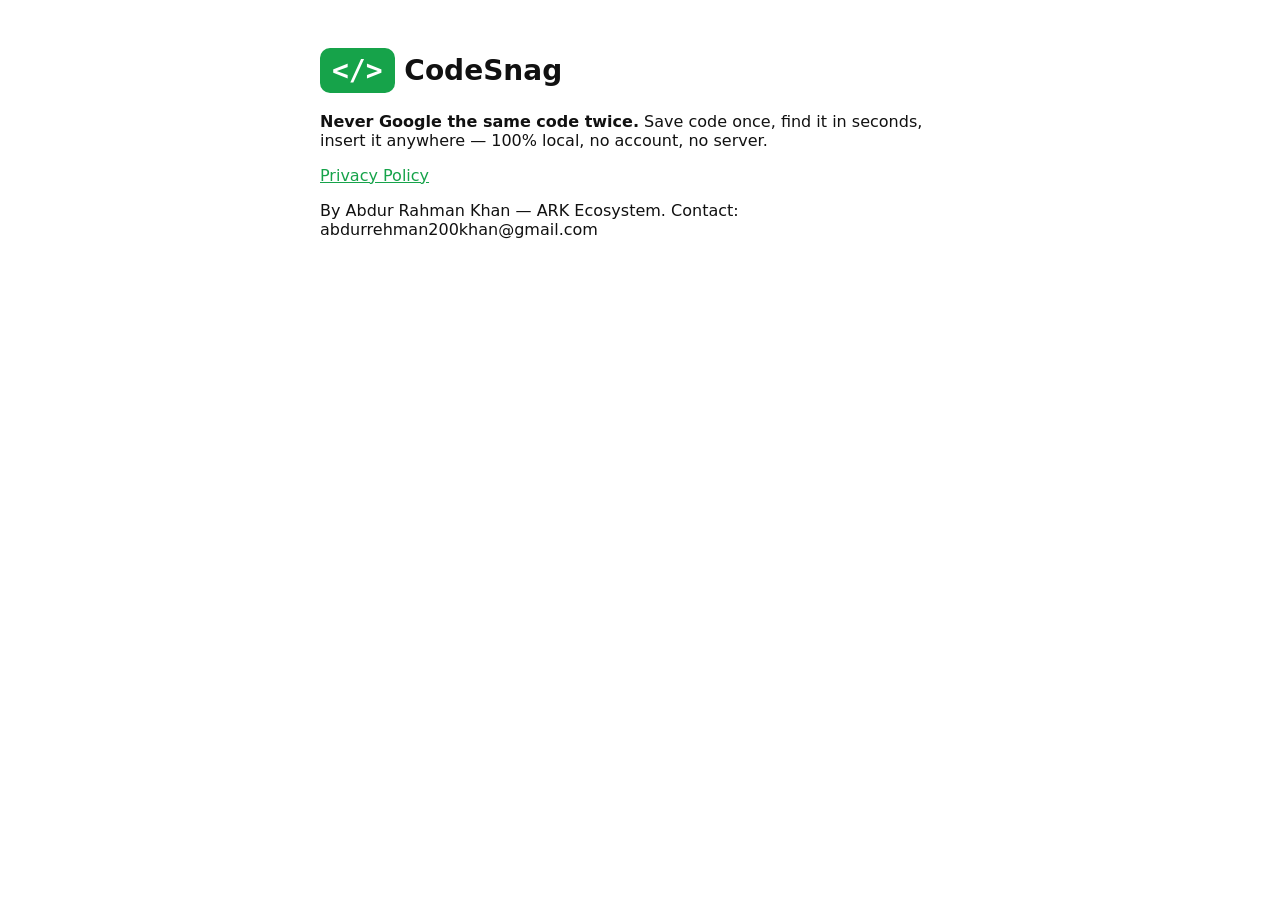
<file: docs/index.html>
<!DOCTYPE html>
<html lang="en"><head><meta charset="utf-8"><meta name="viewport" content="width=device-width,initial-scale=1">
<title>CodeSnag</title>
<style>body{font-family:system-ui,Arial,sans-serif;max-width:640px;margin:48px auto;padding:0 20px;color:#111}h1{font-size:28px}.logo{display:inline-block;background:#16a34a;color:#fff;border-radius:10px;padding:6px 12px;font-family:monospace} a{color:#16a34a}</style></head>
<body>
<h1><span class="logo">&lt;/&gt;</span> CodeSnag</h1>
<p><b>Never Google the same code twice.</b> Save code once, find it in seconds, insert it anywhere — 100% local, no account, no server.</p>
<p><a href="privacy-policy.html">Privacy Policy</a></p>
<p>By Abdur Rahman Khan — ARK Ecosystem. Contact: abdurrehman200khan@gmail.com</p>
</body></html>
</file>
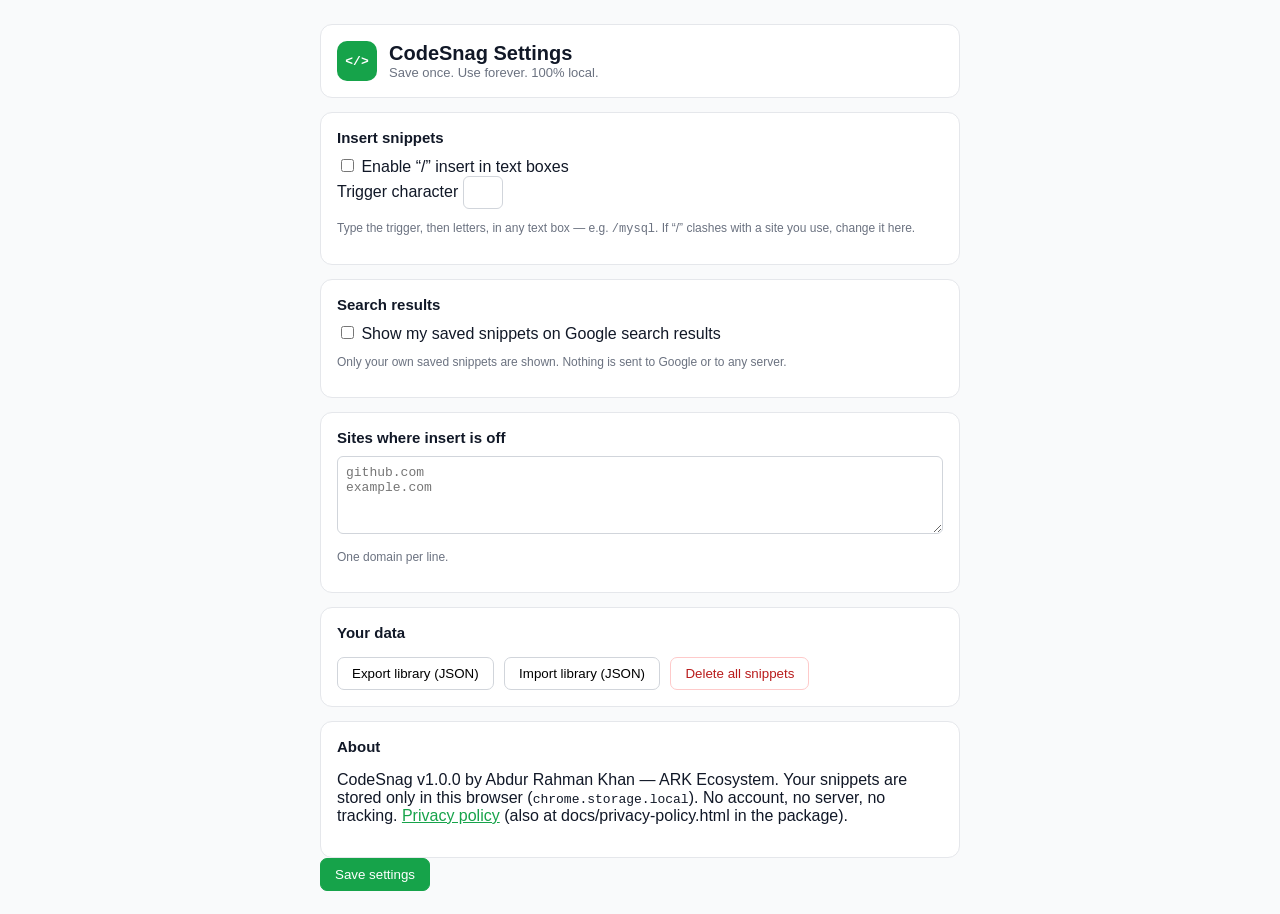
<file: options.html>
<!DOCTYPE html>
<html lang="en">
<head><meta charset="utf-8"><title>CodeSnag Settings</title><link rel="stylesheet" href="options.css"></head>
<body>
<main>
  <header><div class="logo">&lt;/&gt;</div><div><h1>CodeSnag Settings</h1><p>Save once. Use forever. 100% local.</p></div></header>
  <section><h2>Insert snippets</h2>
    <label><input type="checkbox" id="insertEnabled"> Enable “/” insert in text boxes</label><br>
    <label>Trigger character <input type="text" id="trigger" maxlength="1" style="width:40px"></label>
    <p class="hint">Type the trigger, then letters, in any text box — e.g. <code>/mysql</code>. If “/” clashes with a site you use, change it here.</p>
  </section>
  <section><h2>Search results</h2>
    <label><input type="checkbox" id="googleCard"> Show my saved snippets on Google search results</label>
    <p class="hint">Only your own saved snippets are shown. Nothing is sent to Google or to any server.</p>
  </section>
  <section><h2>Sites where insert is off</h2>
    <textarea id="disabledSites" placeholder="github.com&#10;example.com" rows="4"></textarea>
    <p class="hint">One domain per line.</p>
  </section>
  <section><h2>Your data</h2>
    <p id="stats"></p>
    <button id="exportBtn">Export library (JSON)</button>
    <button id="importBtn">Import library (JSON)</button>
    <input type="file" id="importFile" accept="application/json" style="display:none">
    <button id="deleteAll" class="danger">Delete all snippets</button>
  </section>
  <section><h2>About</h2>
    <p>CodeSnag v1.0.0 by Abdur Rahman Khan — ARK Ecosystem. Your snippets are stored only in this browser (<code>chrome.storage.local</code>). No account, no server, no tracking. <a href="privacy-policy.html" target="_blank">Privacy policy</a> (also at docs/privacy-policy.html in the package).</p>
  </section>
  <button id="saveBtn" class="primary">Save settings</button>
  <span id="saved"></span>
</main>
<script src="src/store.js"></script>
<script src="options.js"></script>
</body>
</html>
</file>
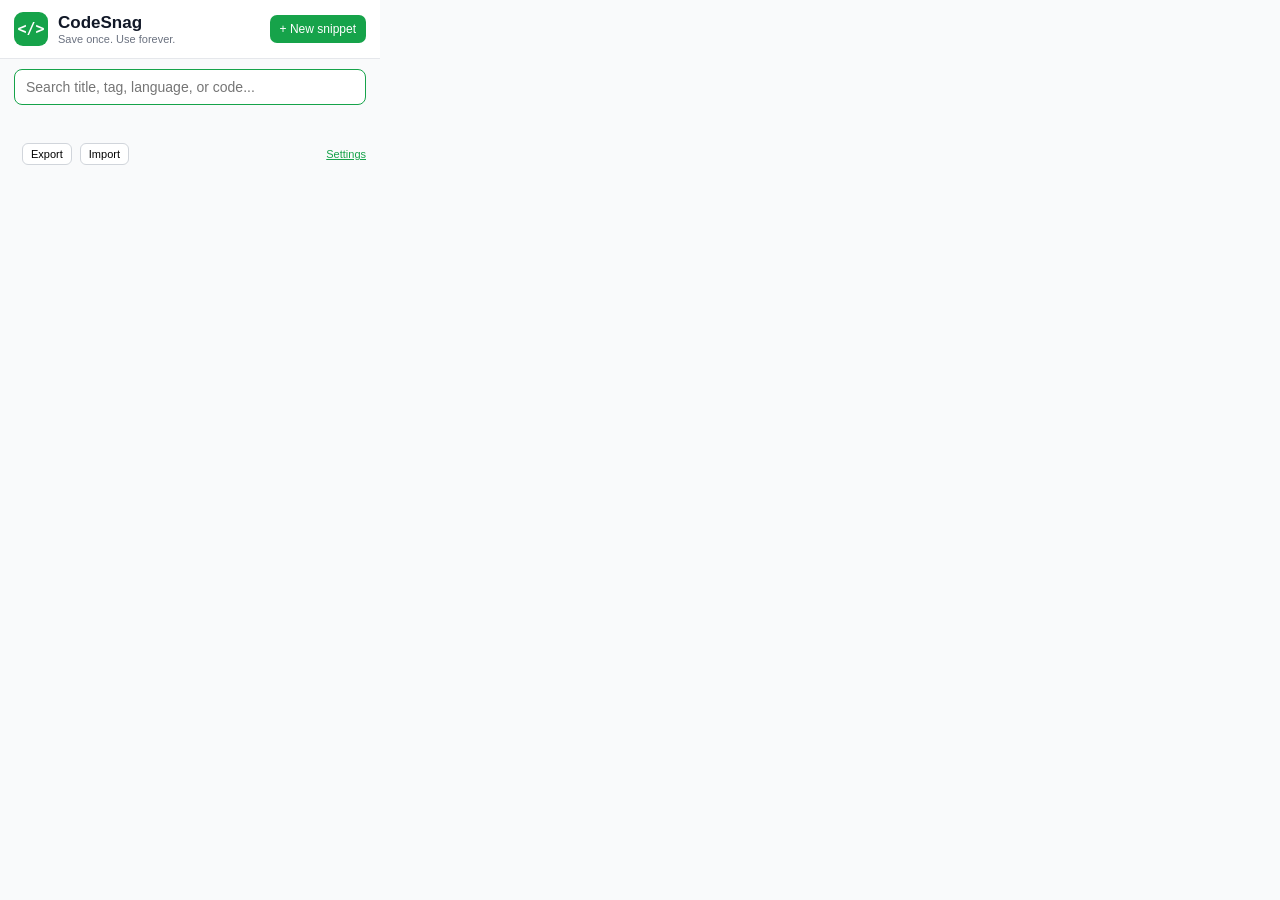
<file: popup.html>
<!DOCTYPE html>
<html lang="en">
<head><meta charset="utf-8"><title>CodeSnag</title><link rel="stylesheet" href="popup.css"></head>
<body>
<header>
  <div class="logo">&lt;/&gt;</div>
  <div><h1>CodeSnag</h1><p>Save once. Use forever.</p></div>
  <button id="newBtn">+ New snippet</button>
</header>
<div id="warn"></div>
<div class="search"><input id="search" type="text" placeholder="Search title, tag, language, or code..." autofocus></div>
<div class="filters" id="filters"></div>
<div id="list"></div>
<div id="editor">
  <input id="edTitle" placeholder="Title">
  <div style="display:flex;gap:8px"><input id="edLang" placeholder="Language" style="flex:1"><input id="edShortcut" placeholder="Shortcut, e.g. mysql" style="flex:1"></div>
  <input id="edTags" placeholder="Tags, comma separated">
  <textarea id="edCode" placeholder="Paste your code here..."></textarea>
  <button id="edSave" style="background:#16a34a;color:#fff;border:0">Save snippet</button>
  <button id="edCancel" style="background:#fff;border:1px solid #d1d5db">Cancel</button>
</div>
<footer>
  <span id="count"></span>
  <button id="exportBtn">Export</button>
  <button id="importBtn">Import</button>
  <input type="file" id="importFile" accept="application/json" style="display:none">
  <a href="options.html" target="_blank">Settings</a>
</footer>
<script src="src/store.js"></script>
<script src="popup.js"></script>
</body>
</html>
</file>
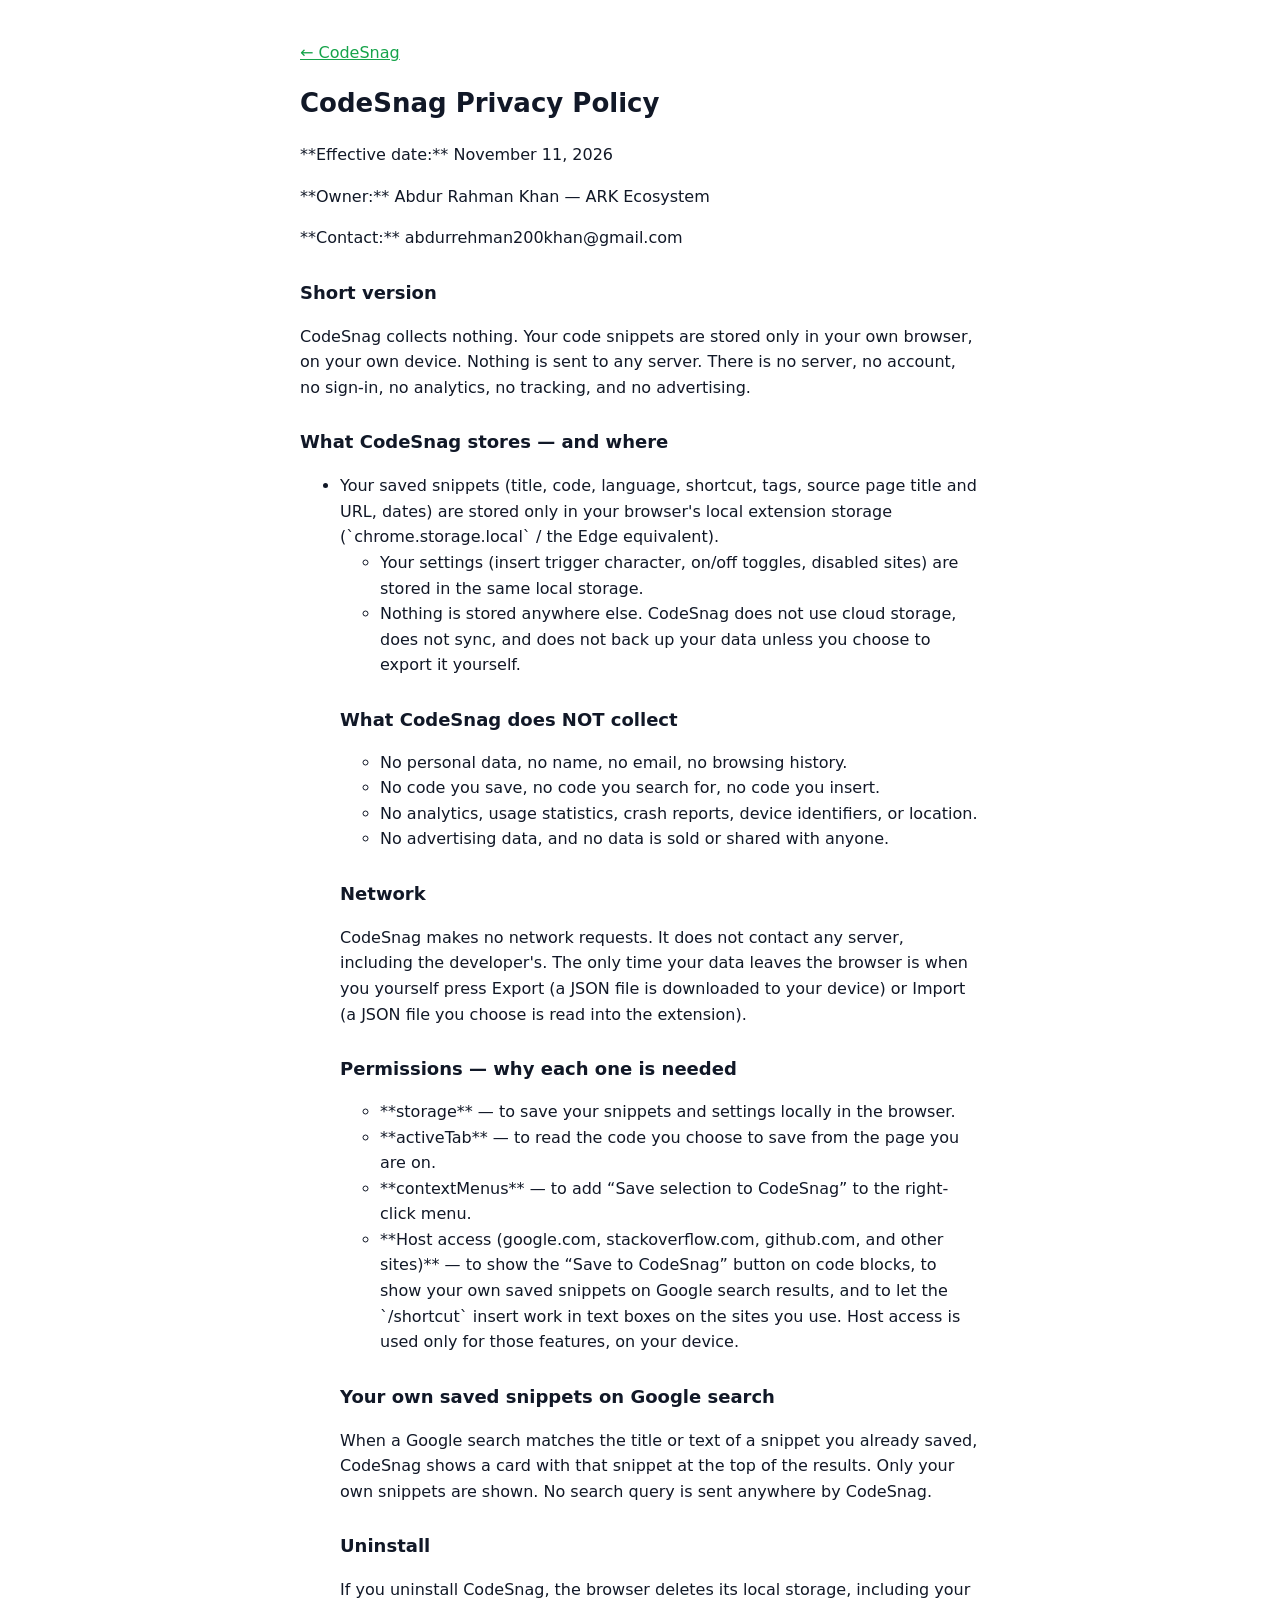
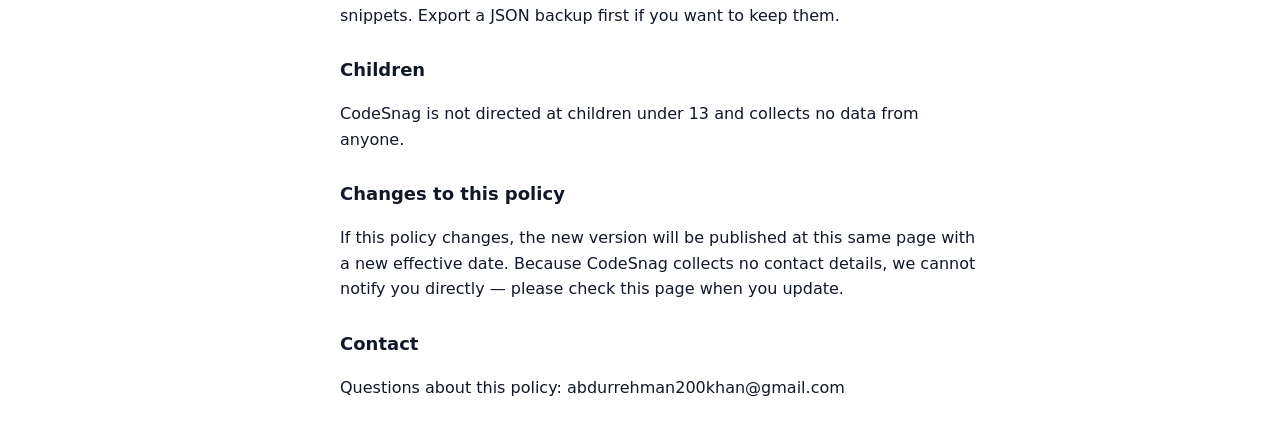
<file: privacy-policy.html>
<!DOCTYPE html>
<html lang="en"><head><meta charset="utf-8"><meta name="viewport" content="width=device-width,initial-scale=1">
<title>CodeSnag Privacy Policy</title>
<style>body{font-family:system-ui,-apple-system,Arial,sans-serif;max-width:680px;margin:40px auto;padding:0 20px;color:#111827;line-height:1.6}h1{font-size:26px}h2{font-size:18px;margin-top:28px}a{color:#16a34a}code{background:#f3f4f6;padding:1px 5px;border-radius:4px}</style></head>
<body>
<p><a href="index.html">&larr; CodeSnag</a></p>
<h1>CodeSnag Privacy Policy</h1>
<p>**Effective date:** November 11, 2026</p>
<p>**Owner:** Abdur Rahman Khan — ARK Ecosystem</p>
<p>**Contact:** abdurrehman200khan@gmail.com</p>
<h2>Short version</h2>
<p>CodeSnag collects nothing. Your code snippets are stored only in your own browser, on your own device. Nothing is sent to any server. There is no server, no account, no sign-in, no analytics, no tracking, and no advertising.</p>
<h2>What CodeSnag stores — and where</h2>
<ul><li>Your saved snippets (title, code, language, shortcut, tags, source page title and URL, dates) are stored only in your browser's local extension storage (`chrome.storage.local` / the Edge equivalent).</li>
<ul>
<li>Your settings (insert trigger character, on/off toggles, disabled sites) are stored in the same local storage.</li>
<li>Nothing is stored anywhere else. CodeSnag does not use cloud storage, does not sync, and does not back up your data unless you choose to export it yourself.</li>
</ul>
<h2>What CodeSnag does NOT collect</h2>
<ul>
<li>No personal data, no name, no email, no browsing history.</li>
<li>No code you save, no code you search for, no code you insert.</li>
<li>No analytics, usage statistics, crash reports, device identifiers, or location.</li>
<li>No advertising data, and no data is sold or shared with anyone.</li>
</ul>
<h2>Network</h2>
<p>CodeSnag makes no network requests. It does not contact any server, including the developer's. The only time your data leaves the browser is when you yourself press Export (a JSON file is downloaded to your device) or Import (a JSON file you choose is read into the extension).</p>
<h2>Permissions — why each one is needed</h2>
<ul>
<li>**storage** — to save your snippets and settings locally in the browser.</li>
<li>**activeTab** — to read the code you choose to save from the page you are on.</li>
<li>**contextMenus** — to add “Save selection to CodeSnag” to the right-click menu.</li>
<li>**Host access (google.com, stackoverflow.com, github.com, and other sites)** — to show the “Save to CodeSnag” button on code blocks, to show your own saved snippets on Google search results, and to let the `/shortcut` insert work in text boxes on the sites you use. Host access is used only for those features, on your device.</li>
</ul>
<h2>Your own saved snippets on Google search</h2>
<p>When a Google search matches the title or text of a snippet you already saved, CodeSnag shows a card with that snippet at the top of the results. Only your own snippets are shown. No search query is sent anywhere by CodeSnag.</p>
<h2>Uninstall</h2>
<p>If you uninstall CodeSnag, the browser deletes its local storage, including your snippets. Export a JSON backup first if you want to keep them.</p>
<h2>Children</h2>
<p>CodeSnag is not directed at children under 13 and collects no data from anyone.</p>
<h2>Changes to this policy</h2>
<p>If this policy changes, the new version will be published at this same page with a new effective date. Because CodeSnag collects no contact details, we cannot notify you directly — please check this page when you update.</p>
<h2>Contact</h2>
<p>Questions about this policy: abdurrehman200khan@gmail.com</p>
</body></html>
</file>
<file: options.css>
body { font-family: -apple-system, "Segoe UI", Roboto, Arial, sans-serif; background: #f9fafb; color: #111827; margin: 0; }
main { max-width: 640px; margin: 0 auto; padding: 24px; }
header { display: flex; gap: 12px; align-items: center; background: #fff; border: 1px solid #e5e7eb; border-radius: 12px; padding: 16px; }
.logo { width: 40px; height: 40px; border-radius: 10px; background: #16a34a; color: #fff; display: flex; align-items: center; justify-content: center; font-family: monospace; font-weight: 700; }
h1 { font-size: 20px; margin: 0; } header p { margin: 0; color: #6b7280; font-size: 13px; }
section { background: #fff; border: 1px solid #e5e7eb; border-radius: 12px; padding: 16px; margin-top: 14px; }
h2 { font-size: 15px; margin: 0 0 10px; }
.hint { font-size: 12px; color: #6b7280; }
textarea, input[type=text] { width: 100%; padding: 8px; border: 1px solid #d1d5db; border-radius: 6px; font-size: 13px; box-sizing: border-box; }
button { padding: 8px 14px; border-radius: 7px; border: 1px solid #d1d5db; background: #fff; cursor: pointer; margin-right: 6px; }
button.primary { background: #16a34a; color: #fff; border-color: #16a34a; }
button.danger { color: #b91c1c; border-color: #fecaca; }
a { color: #16a34a; }
</file>
<file: popup.css>
* { box-sizing: border-box; }
body { width: 380px; max-height: 560px; margin: 0; font-family: -apple-system, "Segoe UI", Roboto, Arial, sans-serif; background: #f9fafb; color: #111827; }
header { background: #fff; border-bottom: 1px solid #e5e7eb; padding: 12px 14px; display: flex; align-items: center; gap: 10px; position: sticky; top: 0; z-index: 5; }
.logo { width: 34px; height: 34px; border-radius: 9px; background: #16a34a; color: #fff; display: flex; align-items: center; justify-content: center; font-family: monospace; font-weight: 700; font-size: 15px; flex: none; }
header h1 { font-size: 17px; margin: 0; }
header p { margin: 0; font-size: 11px; color: #6b7280; }
header button { margin-left: auto; background: #16a34a; color: #fff; border: 0; border-radius: 7px; padding: 7px 10px; cursor: pointer; font-size: 12px; }
.search { padding: 10px 14px 4px; }
.search input { width: 100%; padding: 9px 11px; border: 1px solid #d1d5db; border-radius: 8px; font-size: 14px; outline: none; }
.search input:focus { border-color: #16a34a; }
.filters { padding: 8px 14px 2px; display: flex; gap: 6px; flex-wrap: wrap; }
.filters button { border: 1px solid #d1d5db; background: #fff; border-radius: 20px; padding: 4px 10px; font-size: 12px; cursor: pointer; }
.filters button.active { background: #16a34a; color: #fff; border-color: #16a34a; }
#list { padding: 10px 14px 14px; }
.card { background: #fff; border: 1px solid #e5e7eb; border-radius: 10px; padding: 12px; margin-bottom: 10px; }
.card h3 { margin: 0 0 6px; font-size: 14px; }
.badge { background: #dcfce7; color: #166534; font-size: 11px; border-radius: 4px; padding: 1px 6px; }
.shortcut { background: #f3f4f6; color: #374151; font-size: 11px; border-radius: 4px; padding: 1px 6px; font-family: monospace; }
.meta { font-size: 11px; color: #6b7280; margin-bottom: 8px; }
pre { background: #1f2937; color: #e5e7eb; border-radius: 8px; padding: 10px; font: 12px/1.5 monospace; white-space: pre-wrap; word-break: break-word; max-height: 150px; overflow: auto; margin: 0 0 8px; }
.actions { display: flex; gap: 6px; }
.actions button { border: 1px solid #d1d5db; background: #fff; border-radius: 6px; padding: 5px 10px; font-size: 12px; cursor: pointer; }
.actions button.primary { background: #16a34a; color: #fff; border-color: #16a34a; }
footer { padding: 0 14px 12px; font-size: 11px; color: #6b7280; display: flex; gap: 8px; align-items: center; }
footer button { border: 1px solid #d1d5db; background: #fff; border-radius: 6px; padding: 4px 8px; font-size: 11px; cursor: pointer; }
footer a { color: #16a34a; margin-left: auto; }
.empty { text-align: center; color: #6b7280; font-size: 13px; padding: 24px 10px; }
#editor { display: none; background: #fff; border-top: 1px solid #e5e7eb; padding: 12px 14px; }
#editor input, #editor textarea, #editor select { width: 100%; padding: 8px; border: 1px solid #d1d5db; border-radius: 6px; margin: 4px 0 8px; font-size: 13px; }
#editor textarea { height: 120px; font-family: monospace; }
#editor button { padding: 7px 12px; border-radius: 6px; cursor: pointer; }
#warn { display: none; background: #fef3c7; color: #92400e; font-size: 12px; padding: 8px 14px; }
</file>
